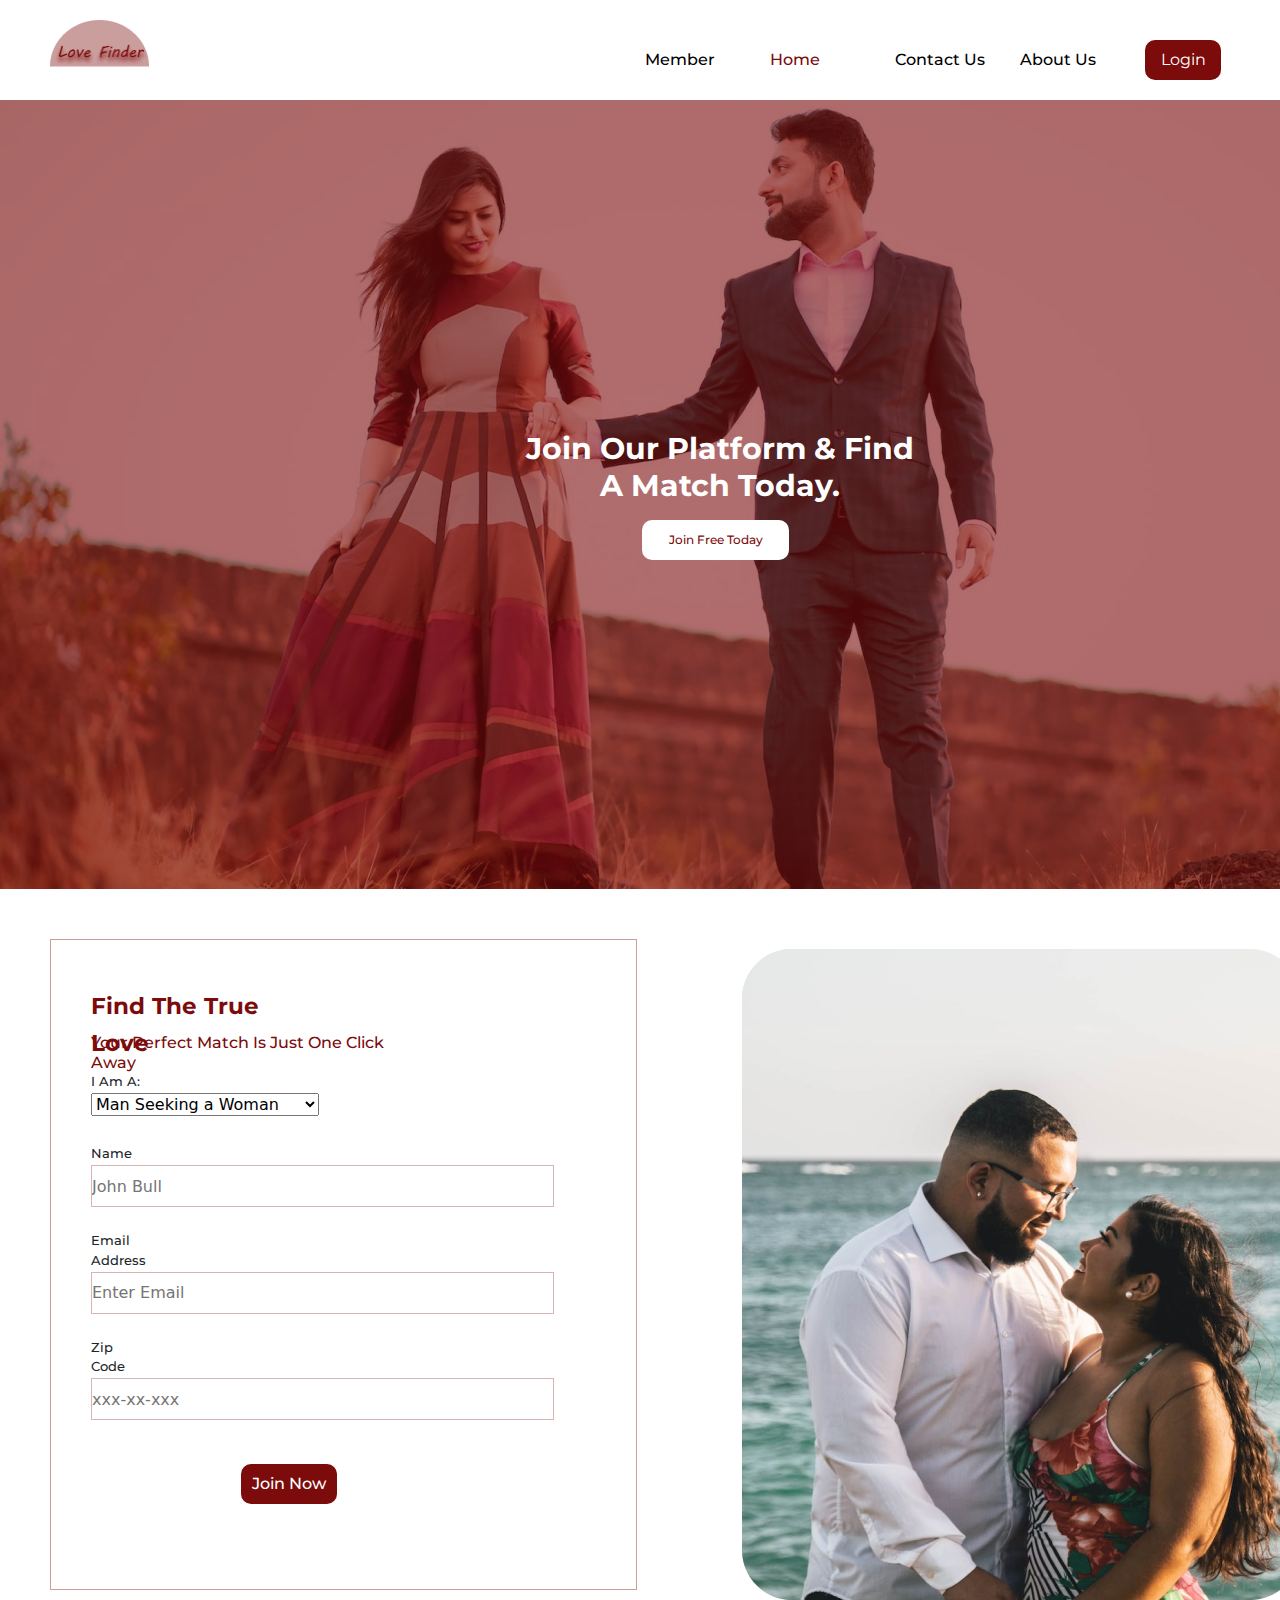
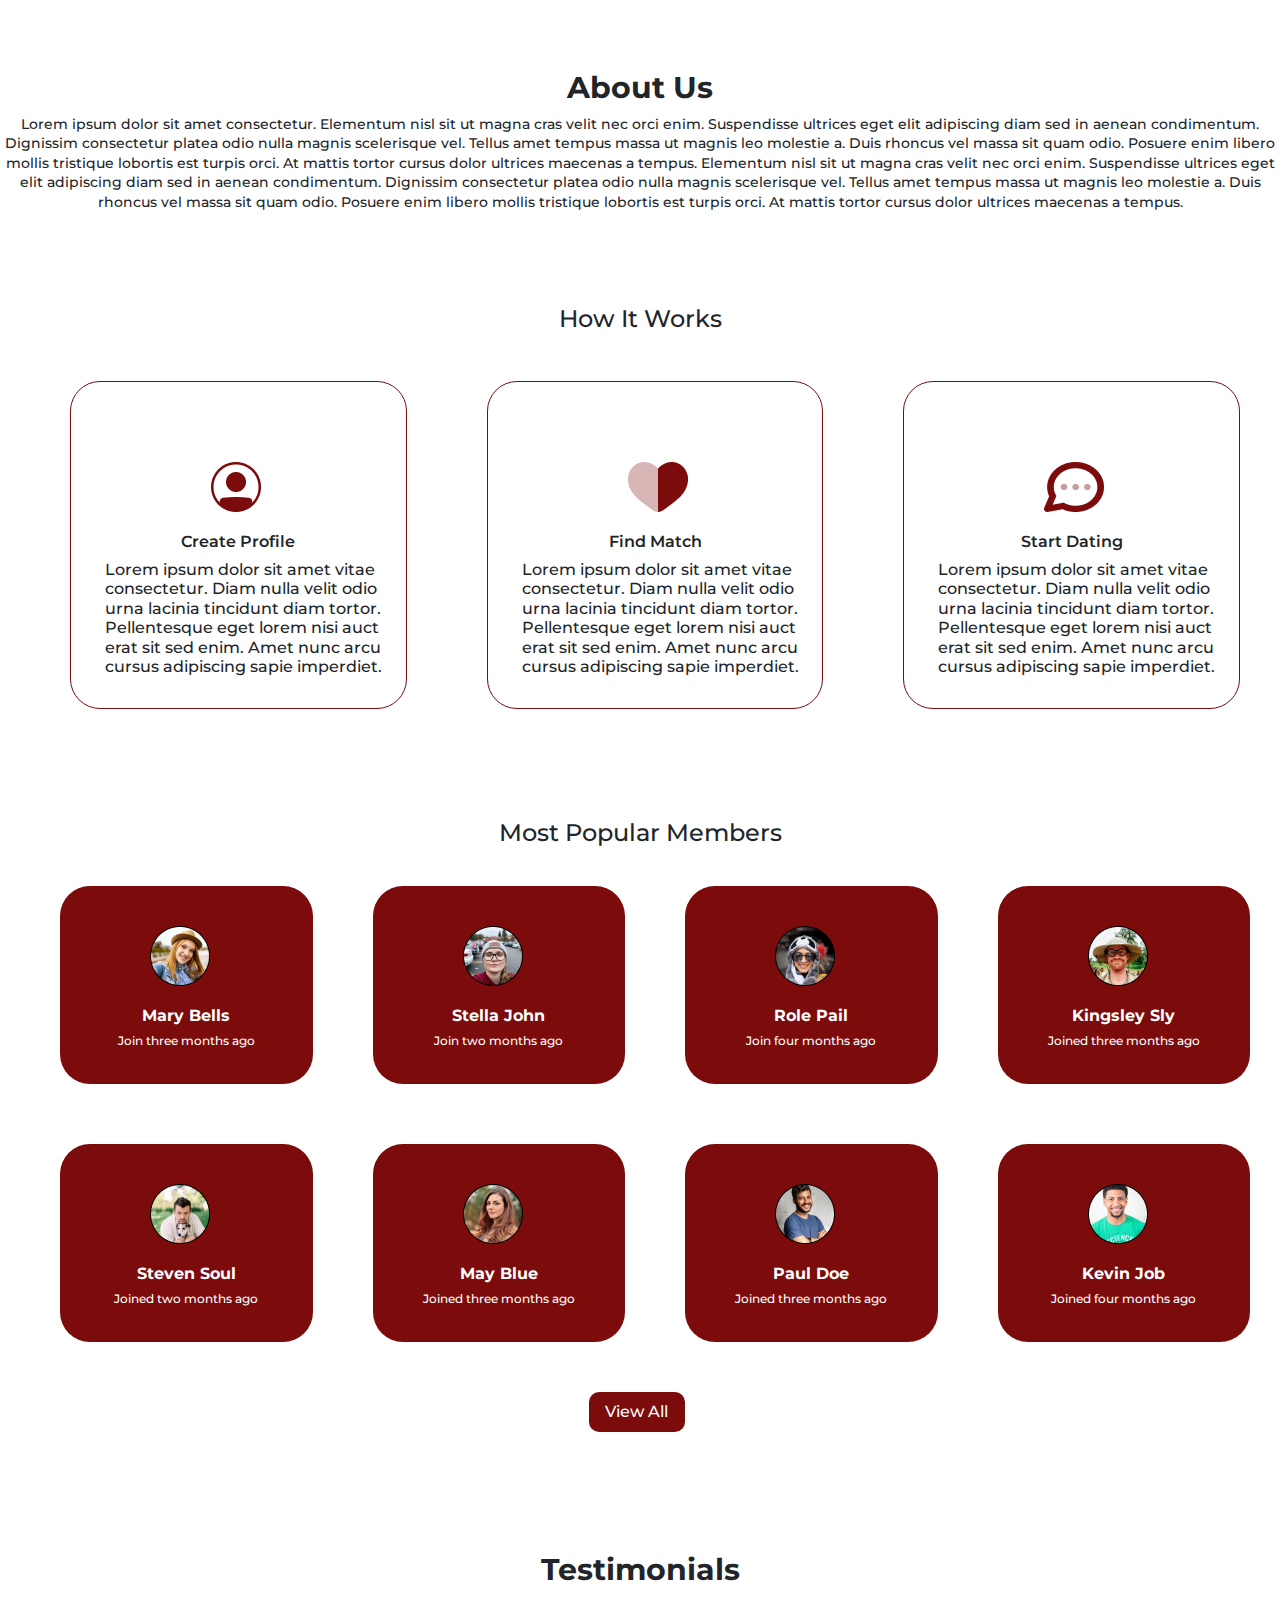
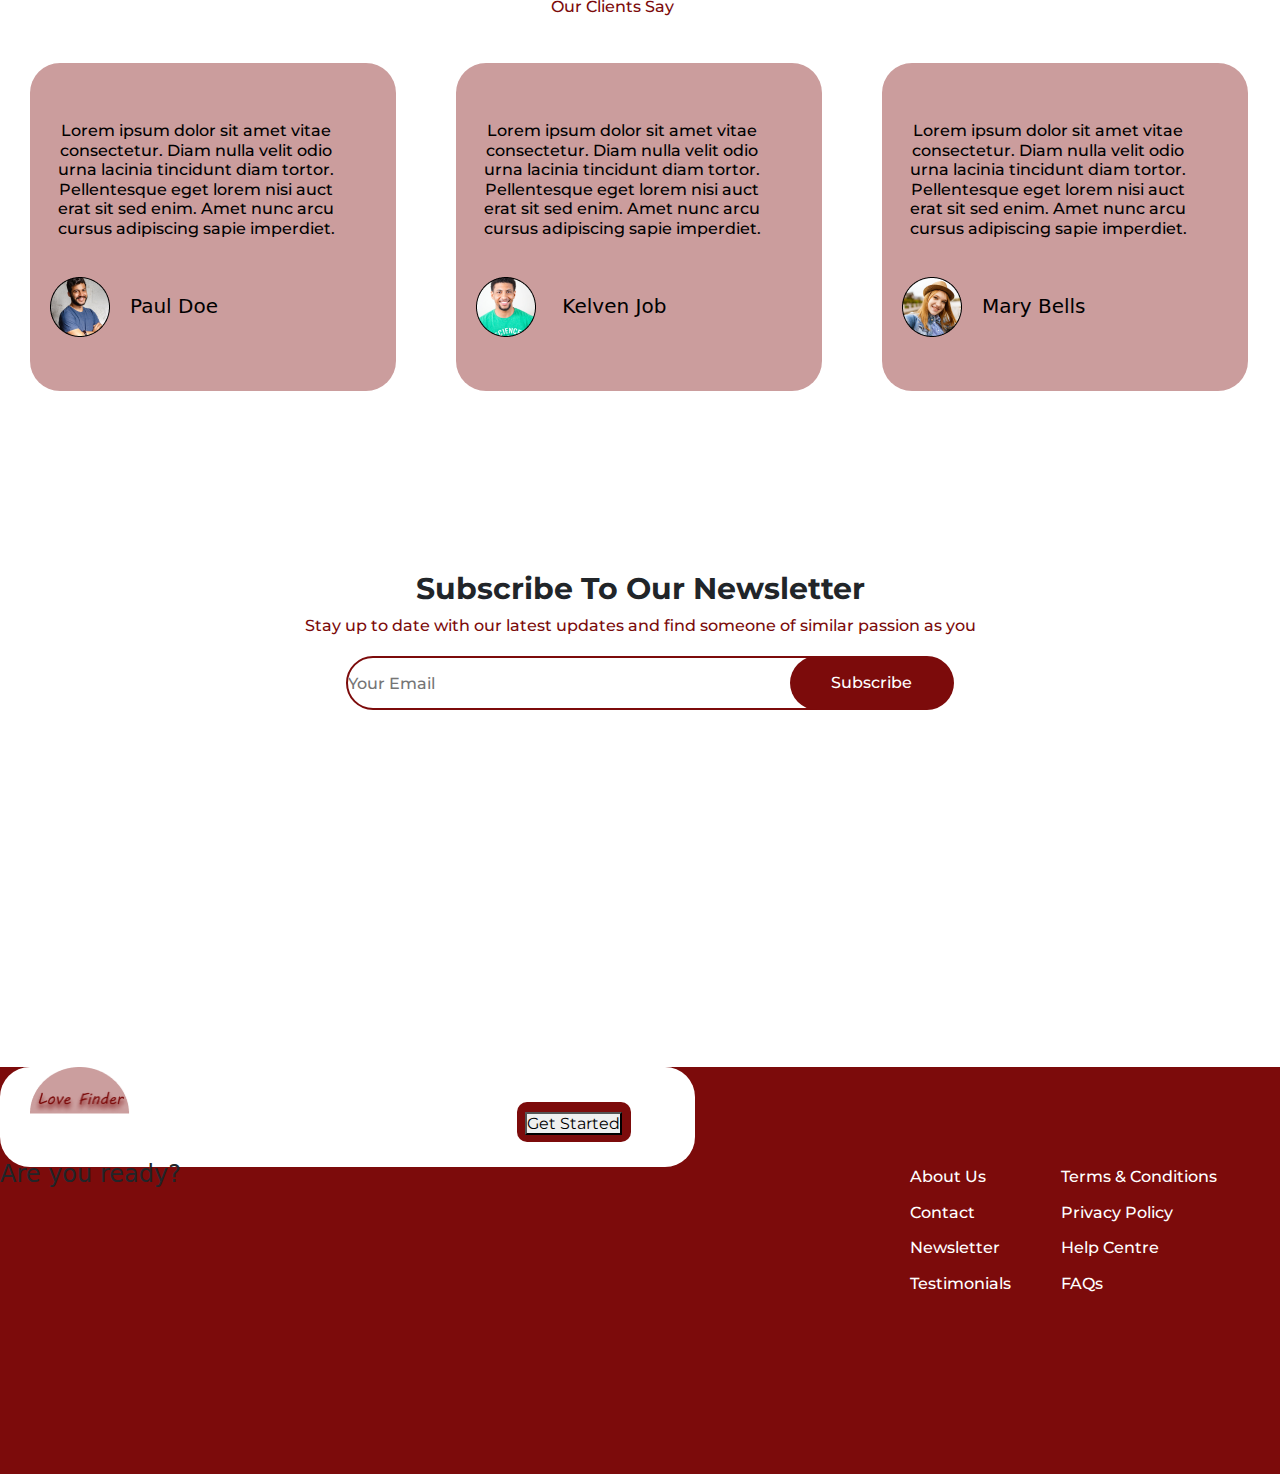
<file: index.html>
<!DOCTYPE html>
<html lang="en">
  <head>
    <meta charset="UTF-8" />
    <meta name="viewport" content="width=device-width, initial-scale=1.0" />
    <title>Document</title>
    <link
      href="https://cdn.jsdelivr.net/npm/bootstrap@5.3.3/dist/css/bootstrap.min.css"
      rel="stylesheet"
      integrity="sha384-QWTKZyjpPEjISv5WaRU9OFeRpok6YctnYmDr5pNlyT2bRjXh0JMhjY6hW+ALEwIH"
      crossorigin="anonymous"
    />
    <link rel="stylesheet" href="styles.css" />
  </head>
  <body>
    <header>
      <nav>
        <img src="./images/Frame 11.png" alt="logo" />
        <button class="nav-btn">☰</button>
        <ul>
          <a href="#"><li>member</li></a>
          <a href="#"
            ><li><span style="color: #7c0b0b">home</span></li></a
          >
          <a href="#"><li>contact us</li></a>
          <a href="#"><li>about us</li></a>
          <a href="#"
            ><li><button>login</button></li></a
          >
        </ul>
      </nav>
    </header>

    <main>
      <section class="one">
        <div>
          <p>join our platform & find a match today.</p>
          <button>join free today</button>
        </div>
      </section>
      <section class="two">
        <div>
          <form>
            <h4>find the true love</h4>
            <p>your perfect match is just one click away</p>
            <label for="gender">i am a:</label>
            <br />
            <span
              style="
                border: 1px solid #7c0b0b4d;
                color: #7c0b0b4d 30%;
                margin-left: 20px;
                width: 300px;
                height: 32px;
                border: 1px;
                margin-left: 40px;
              "
              ><select name="gender" id="gender">
                <option value="man">Man Seeking a Woman</option>
                <option value="woman">woman Seeking a man</option>
                <option value="woman">woman Seeking a woman</option>
                <option value="woman">man Seeking a man</option>
              </select></span
            >

            <br /><br />
            <label for="name">name</label>
            <br />
            <input type="text" placeholder="John Bull" id="name" />
            <br /><br />
            <label for="mail">email address</label>
            <br />
            <input type="email" placeholder="Enter Email" id="mail" />
            <br /><br />
            <label for="zip">zip code</label>
            <br />
            <input type="number" placeholder="xxx-xx-xxx" />
            <br /><br />
            <button type="submit">join now</button>
          </form>
        </div>
        <div class="s-img">
          <img src="./images/Rectangle 4.png" alt="images " />
        </div>
      </section>
      <section class="three">
        <div>
          <h4>About Us</h4>
          <p>
            Lorem ipsum dolor sit amet consectetur. Elementum nisl sit ut magna
            cras velit nec orci enim. Suspendisse ultrices eget elit adipiscing
            diam sed in aenean condimentum. Dignissim consectetur platea odio
            nulla magnis scelerisque vel. Tellus amet tempus massa ut magnis leo
            molestie a. Duis rhoncus vel massa sit quam odio. Posuere enim
            libero mollis tristique lobortis est turpis orci. At mattis tortor
            cursus dolor ultrices maecenas a tempus. Elementum nisl sit ut magna
            cras velit nec orci enim. Suspendisse ultrices eget elit adipiscing
            diam sed in aenean condimentum. Dignissim consectetur platea odio
            nulla magnis scelerisque vel. Tellus amet tempus massa ut magnis leo
            molestie a. Duis rhoncus vel massa sit quam odio. Posuere enim
            libero mollis tristique lobortis est turpis orci. At mattis tortor
            cursus dolor ultrices maecenas a tempus.
          </p>
        </div>
      </section>
      <div class="how"><h4>How It Works</h4></div>
      <section class="four">
        <div>
          <img src="./images/Group.png" alt="Gone" />
          <h6>Create Profile</h6>
          <p>
            Lorem ipsum dolor sit amet vitae consectetur. Diam nulla velit odio
            urna lacinia tincidunt diam tortor. Pellentesque eget lorem nisi
            auct erat sit sed enim. Amet nunc arcu cursus adipiscing sapie
            imperdiet.
          </p>
        </div>
        <div>
          <img src="./images/Group (1).png" alt="Gtwo" />
          <h6>Find Match</h6>
          <p>
            Lorem ipsum dolor sit amet vitae consectetur. Diam nulla velit odio
            urna lacinia tincidunt diam tortor. Pellentesque eget lorem nisi
            auct erat sit sed enim. Amet nunc arcu cursus adipiscing sapie
            imperdiet.
          </p>
        </div>
        <div>
          <img src="./images/Group (2).png" alt="Gthree" />
          <h6>Start Dating</h6>
          <p>
            Lorem ipsum dolor sit amet vitae consectetur. Diam nulla velit odio
            urna lacinia tincidunt diam tortor. Pellentesque eget lorem nisi
            auct erat sit sed enim. Amet nunc arcu cursus adipiscing sapie
            imperdiet.
          </p>
        </div>
      </section>
      <div class="most">
        <h4>Most Popular Members</h4>
      </div>
      <section class="five">
        <div>
          <img src="./images/Ellipse 1.png" alt="mary" />
          <h5>Mary Bells</h5>
          <p>Join three months ago</p>
        </div>
        <div>
          <img src="./images/stella.png" alt="stella" />
          <h5>Stella John</h5>
          <p>Join two months ago</p>
        </div>
        <div>
          <img src="./images/role.png" alt="role" />
          <h5>Role Pail</h5>
          <p>Join four months ago</p>
        </div>
        <div>
          <img src="./images/Kingsley Sly.png" alt="Kingsley" />
          <h5>Kingsley Sly</h5>
          <p>Joined three months ago</p>
        </div>
      </section>
      <section class="six">
        <div>
          <img src="./images/Ellipse 1 (1).png" alt="steven" />
          <h5>Steven Soul</h5>
          <p>Joined two months ago</p>
        </div>
        <div>
          <img src="./images/Ellipse 1 (2).png" alt="steven" />
          <h5>May Blue</h5>
          <p>Joined three months ago</p>
        </div>
        <div>
          <img src="./images/Ellipse 2.png" alt="paul" />
          <h5>Paul Doe</h5>
          <p>Joined three months ago</p>
        </div>
        <div>
          <img src="./images/Ellipse 1 (5).png" alt="Kevin" />
          <h5>Kevin Job</h5>
          <p>Joined four months ago</p>
        </div>
      </section>
      <button class="view" type="submit">view all</button>
      <section class="seven">
        <h3>Testimonials</h3>
        <p>Our Clients Say</p>
      </section>
      <section class="eight">
        <div>
          <p>
            Lorem ipsum dolor sit amet vitae consectetur. Diam nulla velit odio
            urna lacinia tincidunt diam tortor. Pellentesque eget lorem nisi
            auct erat sit sed enim. Amet nunc arcu cursus adipiscing sapie
            imperdiet.
          </p>
          <h5><img src="./images/Ellipse 2.png" alt="Paul Doe" />Paul Doe</h5>
        </div>
        <div>
          <p>
            Lorem ipsum dolor sit amet vitae consectetur. Diam nulla velit odio
            urna lacinia tincidunt diam tortor. Pellentesque eget lorem nisi
            auct erat sit sed enim. Amet nunc arcu cursus adipiscing sapie
            imperdiet.
          </p>
          <h5>
            <img src="./images/Ellipse 1 (5).png" alt="kelven job" /> Kelven Job
          </h5>
        </div>
        <div>
          <p>
            Lorem ipsum dolor sit amet vitae consectetur. Diam nulla velit odio
            urna lacinia tincidunt diam tortor. Pellentesque eget lorem nisi
            auct erat sit sed enim. Amet nunc arcu cursus adipiscing sapie
            imperdiet.
          </p>
          <h5>
            <img src="./images/Ellipse 1.png" alt="kelven job" />Mary Bells
          </h5>
        </div>
      </section>
      <section class="nine">
        <div>
          <h2>Subscribe To Our Newsletter</h2>
          <p>
            Stay up to date with our latest updates and find someone of similar
            passion as you
          </p>
        </div>
        <div>
          <form action="">
            <div>
              <input type="email" placeholder="your email" />
            </div>
            <button type="submit">Subscribe</button>
          </form>
        </div>
      </section>
    </main>
    <footer>
      <div class="foot">
        <div class="foot-one">
          <img src="./images/Frame 11.png" alt="logo" />
          <h4>Are you ready?</h4>
        </div>
        <div class="foot-btn">
          <button type="submit">Get Started</button>
        </div>
      </div>
      <div class="foot-two">
        <div>
          <p>About Us</p>
          <p>Contact</p>
          <p>Newsletter</p>
          <p>Testimonials</p>
        </div>
        <div>
          <p>Terms & Conditions</p>
          <p>Privacy Policy</p>
          <p>Help Centre</p>
          <p>FAQs</p>
        </div>
      </div>
    </footer>
    <script
      src="https://cdn.jsdelivr.net/npm/bootstrap@5.3.3/dist/js/bootstrap.bundle.min.js"
      integrity="sha384-YvpcrYf0tY3lHB60NNkmXc5s9fDVZLESaAA55NDzOxhy9GkcIdslK1eN7N6jIeHz"
      crossorigin="anonymous"
    ></script>
  </body>
</html>
</file>
<file: styles.css>
@import url("https://fonts.googleapis.com/css2?family=Montserrat:ital,wght@0,100..900;1,100..900&display=swap");

* {
  margin: 0;
  padding: 0;
  box-sizing: border-box;
  text-decoration: none;
  list-style: none;
}
nav {
  background-color: #ffffff;
  height: 80px;
  width: 100%;
  margin-top: 20px;
  padding: 30px, 0px, 30px, 101px;
  gap: 477px;
  position: sticky;
}
nav ul {
  float: right;
  margin: 20px;
}
nav ul li {
  display: inline-block;
  line-height: 20px;
  margin: 0 5px;
  width: 110px;
}
nav ul a li {
  color: #000;
  text-transform: capitalize;
  font-weight: 500;
  font-size: 16px;
  line-height: 19.5px;
  font-family: "Montserrat", sans-serif;
}
nav img {
  margin-left: 50px;
  width: 100px;
  height: 93px;
}
nav ul a li button {
  border-radius: 10px;
  height: 40px;
  width: 76px;
  gap: 10px;
  padding: 10px, 15px, 10px, 15px;
  background-color: #7c0b0b;
  color: #ffffff;
  text-transform: capitalize;
  border: none;
}
.nav-btn{
display: none;
}


.one {
  background-image: url(./images/Rectangle\ 1.png);
  background-color: #7c0b0b 60%;
  height: 789px;
  width: 1300px;
  top: 100px;
}
.one div {
  width: 396px;
  height: 127px;
  top: 431px;
  left: 522px;
  gap: 13px;
  position: absolute;
}
.one div p {
  color: #ffffff;
  font-weight: 700;
  font-size: 30px;
  font-family: "Montserrat", sans-serif;
  text-transform: capitalize;
  text-align: center;
  line-height: 36.57px;
}
.one div button {
  width: 147px;
  height: 40px;
  padding: 10px;
  border-radius: 10px;
  gap: 10px;
  background-color: #ffffff;
  text-transform: capitalize;
  align-content: center;
  font-weight: 500;
  font-size: 12px;
  line-height: 19.5px;
  color: #7c0b0b;
  font-family: "Montserrat", sans-serif;
  margin-left: 120px;
  border: none;
}
.two {
  display: flex;
  margin-top: 30px;
  gap: 200px;
  margin-left: 30px;
}
form {
  width: 263px;
  height: 471px;
  gap: 29px;
  margin-top: 20px;
}
.two div form {
  border-style: groove;
  margin-left: 20px;
  width: 587px;
  height: 651px;
  border-color: #7c0b0b 40%;
  border: 1px solid #7c0b0b66;
  left: 100px;
  top: 982px;
  gap: 10px;
}
.two div form h4 {
  width: 232px;
  height: 37px;
  text-transform: capitalize;
  color: #7c0b0b;
  font-family: "Montserrat", sans-serif;
  font-weight: 700;
  font-size: 23px;
  line-height: 36.57px;
  margin-left: 40px;
  margin-top: 48px;
}
.two div form p {
  width: 341px;
  height: 20px;
  text-transform: capitalize;
  font-weight: 500;
  font-size: 16px;
  line-height: 19.5px;
  color: #7c0b0b;
  font-family: "Montserrat", sans-serif;
  margin-left: 40px;
}
.two div form label {
  width: 54px;
  height: 20px;
  font-family: "Montserrat", sans-serif;
  font-weight: 500;
  font-size: 13px;
  line-height: 19.5px;
  text-transform: capitalize;
  margin-left: 40px;
}
.two div form input {
  width: 463px;
  height: 42px;
  border: 1px solid #7c0b0b4d;
  margin-left: 40px;
  color: #7c0b0b66 40%;
  border-color: #7c0b0b66 30%;
}
.two div form button {
  background-color: #7c0b0b;
  color: #ffffff;
  width: 96px;
  height: 40px;
  border-radius: 10px;
  padding: 10px 8px;
  gap: 10px;
  margin-left: 190px;
  text-transform: capitalize;
  font-weight: 500;
  font-size: 16px;
  font-family: "Montserrat", sans-serif;
  border: none;
  line-height: 19.5px;
  margin-top: 20px;
}
.s-img {
  width: 200px;
  height: 651px;
  top: 982px;
  left: 400px;
  border-radius: 50px;
  background-color: #d9d9d9;
  margin-top: 30px;
  margin-right: 10px;
  margin-left: -95px;
}
.three div h4 {
  text-align: center;
  font-family: "Montserrat", sans-serif;
  font-weight: 700;
  font-size: 30px;
  line-height: 36.57px;
  margin-top: 70px;
}
.three div p {
  text-align: center;
  height: 120px;
  top: 1854px;
  left: 99px;
  font-family: "Montserrat", sans-serif;
  font-weight: 500;
  font-size: 14px;
  line-height: 19.5px;
}
.most {
  text-align: center;
  font-family: "Montserrat", sans-serif;
  font-weight: 700;
  font-size: 30px;
  line-height: 36.57px;
  margin-top: 70px;
}
.how {
  text-align: center;
  font-family: "Montserrat", sans-serif;
  font-weight: 700;
  font-size: 30px;
  line-height: 36.57px;
  margin-top: 70px;
}
.four {
  display: flex;
  margin-left: 30px;
}
.four div {
  width: 366px;
  height: 328px;
  border-radius: 30px;
  border: 1px;
  border: 1px solid #7c0b0b;
  margin: 40px;
}
.four img {
  margin-left: 140px;
  margin-top: 80px;
}
.four h6 {
  text-align: center;
  margin-top: 20px;
  font-family: "Montserrat", sans-serif;
  font-weight: 600;
  font-size: 16px;
  line-height: 19.5px;
}
.four p {
  text-align: left;
  font-family: "Montserrat", sans-serif;
  font-weight: 500;
  font-size: 16px;
  line-height: 19.5px;
  width: 292px;
  margin-left: 0.9cm;
}
.five {
  display: flex;
  margin-left: 30px;
}
.five div {
  width: 267px;
  height: 198px;
  border-radius: 30px;
  background-color: #7c0b0b;
  color: #ffffff;
  margin: 30px;
}
.five div img {
  margin-left: 90px;
  width: 60px;
  height: 60px;
  border: 1px;
  border: 1px #000000;
  margin-top: 40px;
}
.five div h5 {
  height: 20px;
  font-family: "Montserrat", sans-serif;
  font-weight: 700;
  font-size: 16px;
  line-height: 19.5px;
  text-align: center;
  margin-top: 20px;
}
.five div p {
  font-family: "Montserrat", sans-serif;
  font-weight: 500;
  font-size: 12px;
  line-height: 14.63px;
  text-align: center;
}
.six {
  display: flex;
  margin-left: 30px;
}
.six div {
  width: 267px;
  height: 198px;
  border-radius: 30px;
  background-color: #7c0b0b;
  color: #ffffff;
  margin: 30px;
}
.six div img {
  margin-left: 90px;
  width: 60px;
  height: 60px;
  border: 1px;
  border: 1px #000000;
  margin-top: 40px;
}
.six div h5 {
  height: 20px;
  font-family: "Montserrat", sans-serif;
  font-weight: 700;
  font-size: 16px;
  line-height: 19.5px;
  text-align: center;
  margin-top: 20px;
}
.six div p {
  font-family: "Montserrat", sans-serif;
  font-weight: 500;
  font-size: 12px;
  line-height: 14.63px;
  text-align: center;
}
.view {
  background-color: #7c0b0b;
  color: #ffffff;
  width: 96px;
  height: 40px;
  border-radius: 10px;
  padding: 10px 8px;
  gap: 10px;
  text-transform: capitalize;
  font-weight: 500;
  font-size: 16px;
  font-family: "Montserrat", sans-serif;
  border: none;
  line-height: 19.5px;
  margin-top: 20px;
  border: none;
  margin-left: 46%;
  margin-top: 20px;
}
.seven {
  text-align: center;
  margin-top: 120px;
}
.seven h3 {
  height: 37px;
  top: 3385px;
  left: 620px;
  font-family: "Montserrat", sans-serif;
  font-weight: 700;
  font-size: 30px;
  line-height: 36.57px;
}
.seven p {
  height: 20px;
  width: 124px;
  top: 3434px;
  margin-left: 550px;
  font-family: "Montserrat", sans-serif;
  font-weight: 500;
  font-size: 16px;
  line-height: 19.5px;
  color: #7c0b0b;
}
.eight {
  display: flex;
}
.eight div {
  width: 366px;
  height: 328px;
  border-radius: 30px;
  background-color: rgba(124, 11, 11, 0.4);
  color: black;
  margin: 30px;
}
.eight p {
  width: 292px;
  height: 120px;
  top: 3623px;
  left: 137px;
  font-family: "Montserrat", sans-serif;
  font-weight: 500;
  font-size: 16px;
  line-height: 19.5px;
  margin-top: 58px;
  text-align: center;
  margin-left: 20px;
}
.eight h5 img {
  margin: 20px;
  width: 60px;
  height: 60px;
  top: 3775px;
  left: 1017px;
  border: 1px;
}
.eight h5 {
  width: 400px;
  top: 3705px;
}
.nine {
  text-align: center;
  margin-top: 150px;
}
.nine h2 {
  height: 37px;
  top: 4056px;
  font-family: "Montserrat", sans-serif;
  font-weight: 700;
  font-size: 30px;
  line-height: 36.57px;
}
.nine p {
  height: 20px;
  top: 4105px;
  left: 386px;
  font-family: "Montserrat", sans-serif;
  font-weight: 500;
  font-size: 16px;
  line-height: 19.5px;
  color: rgba(124, 11, 11, 1);
}
.nine form {
  width: 90%;
  max-width: 550px;
  position: relative;
  margin-left: 27%;
}
.nine input {
  width: 100%;
  max-width: 550px;
  border: 2px solid #7c0b0b;
  height: 54px;
  border-radius: 30px;
  font-weight: 500;
  font-size: 16px;
  line-height: 19.5px;
  font-family: "Montserrat", sans-serif;
  text-transform: capitalize;
  color: #7c0b0b;
}
.nine button {
  position: relative;
  top: -11.5%;
  left: 251px;
  background-color: #7c0b0b;
  height: 54px;
  width: 164px;
  border-radius: 30px;
  color: #ffffff;
  font-family: "Montserrat", sans-serif;
  font-weight: 500;
  size: 16px;
  line-height: 19.5px;
  border: none;
}
footer {
  background-color: #7c0b0b;
  width: 1300px;
  height: 407px;
  top: 4365px;
  margin-top: -60px;
}
.foot {
  background-color: #ffffff;
  width: 695px;
  height: 100px;
  top: 4474px;
  left: 100px;
  border-radius: 30px;
  display: flex;
  
}
.foot-one {
  width: 100px;
  height: 93px;
}
.foot-one img{
width: 100px;
height: 93px;
top: 4485px;
left: 151px;
margin-left: 30px;
}
.foot-one h4 {
  width: 300.03px;
  height: 20px;
  top: 4546px;
  left: 147px;
  margin: auto;
 
}
.foot-btn {
  background-color: #7c0b0b;
  color: #ffffff;
  width: 114.32px;
  height: 40px;
  border-radius: 10px;
  padding: 10px 8px;
  gap: 10px;
  text-transform: capitalize;
  font-weight: 500;
  font-size: 16px;
  font-family: "Montserrat", sans-serif;
  border: none;
  line-height: 19.5px;
  border: none;
  margin-left: 60%;
  margin-top: 5%;
}
.foot-two{
  display: flex;
  gap: 50px;
  margin-left: 70%;
  color: #ffffff;
  font-family: "Montserrat", sans-serif;
  font-weight: 500;
  font-size: 16px;
  line-height: 19.5px;
}
</file>
